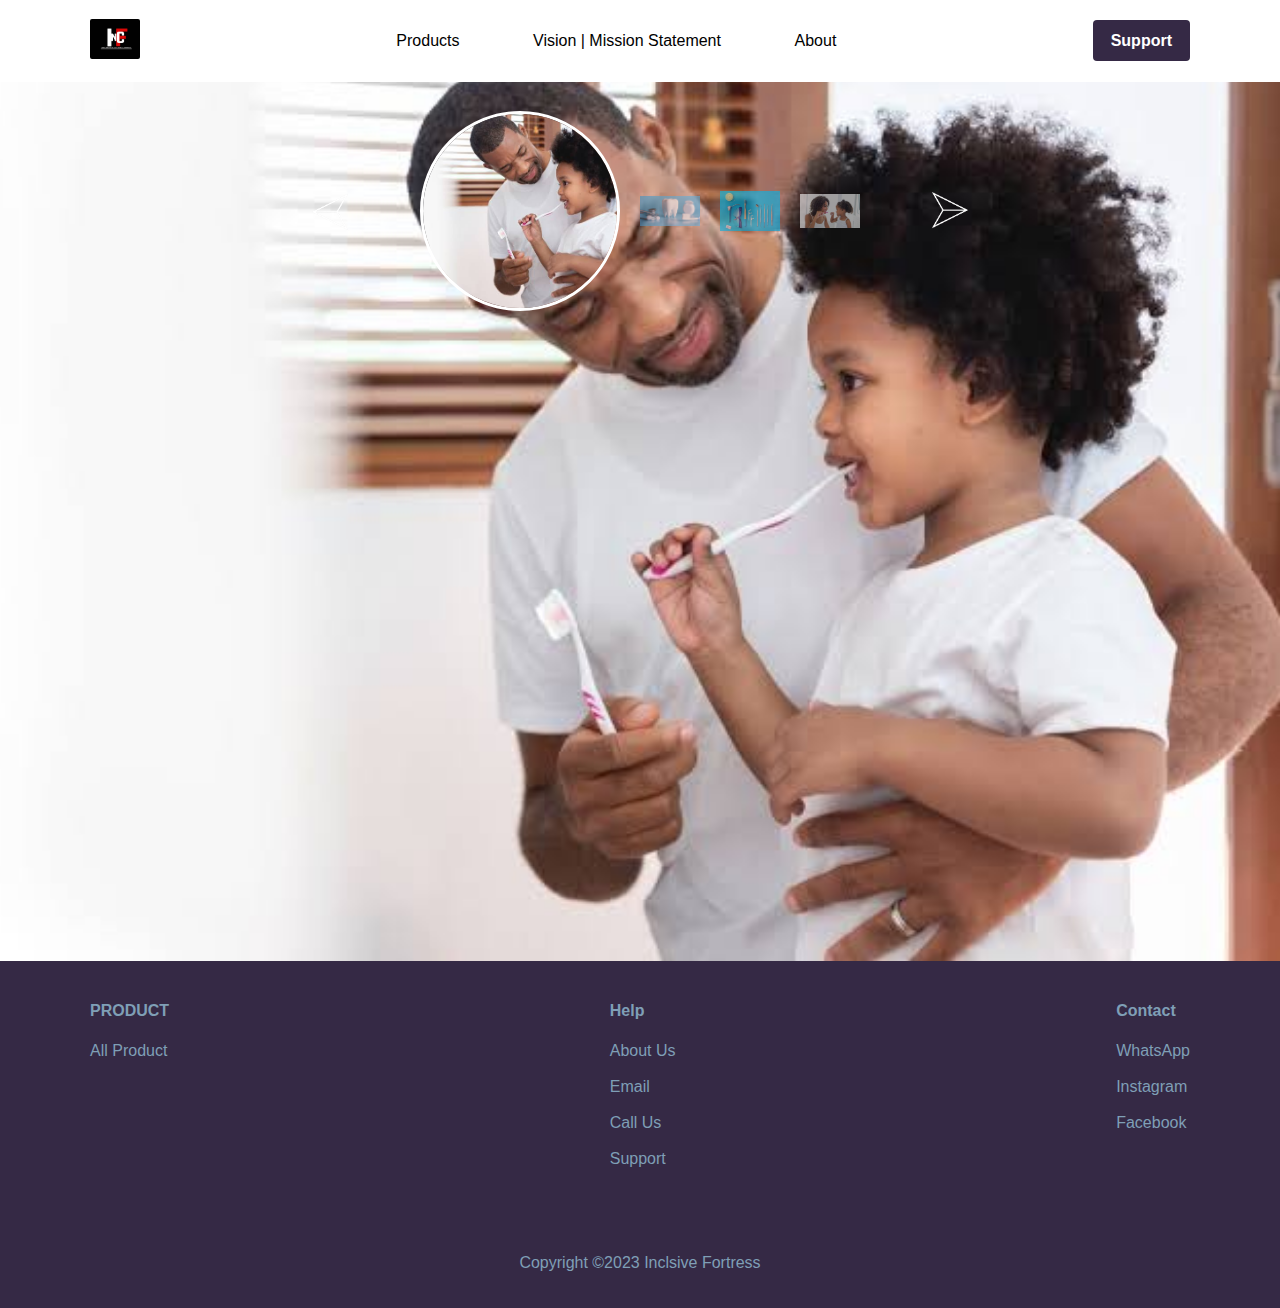
<file: index.html>
<!DOCTYPE html>
<html lang="en">

  <head>
    <meta charset="UTF-8">
    <meta name="viewport" content="width=device-width, initial-scale=1.0">
    <title>Inclusive Fortress</title>
    <link rel="stylesheet" href="./asset/css/style.css">
    <link rel="shortcut icon" href="./asset/image/0.jpeg" type="image/x-icon">
    <link rel="stylesheet" href="./asset/font/fontawesome-free-6.4.2-web/css/all.css">
  </head>

  <body>
    <div class="all-content">
      <!-- Navigation -->
      <nav class="">
        <div class="nav max-width">
          <div>
            <a href="./index.html">
              <img src="./asset/image/inclusive-logo.jpg" alt="Inclusive Fortress">
            </a>
          </div>
          <div class="center-menu">
            <p><a href="./product.html">Products</a></p>
            <p><a href="./vision.html">Vision | Mission Statement</a></p>
            <p><a href="./about.html">About</a></p>
          </div>
          <div>
            <a href="./support.html" class="support">Support</a>
          </div>
        </div>
      </nav>

      <!-- Mobile Navigation -->
      <div class="mobile-header">
        <div>
          <a href="./index.html">
            <img src="./asset/image/inclusive-logo.jpg" alt="Inclusive Fortress">
          </a>
        </div>
        <span class="fa-solid fa-bars bar"></span>
      </div>
      <div class="mobile-nav">
        <div class="nav-home-cancel">
          <div>
            <a href="./index.html">
              <img src="./asset/image/inclusive-logo.jpg" alt="Inclusive Fortress">
            </a>
          </div>
          <span class="fa-solid fa-x cancel"></span>
        </div>
        <div class="mobile-center-nav">
          <p><a href="./product.html">Products</a></p>
          <p><a href="./vision.html">Vision And Mission Statement</a></p>
          <p><a href="./about.html">About</a></p>
        </div>
        <div class="mobile-support-btn">
          <a href="./support.html" class="mobile-support">Support</a>
        </div>
      </div>
    </div>
    <div class="border"></div>

    <!-- Image Slider and Descriptions -->
    <div id="main">
      <div class="slider">
        <img src="./asset/image/prev.png" alt="previous" id="prev">
        <div class="preview">
          <img src="./asset/image/001.jpeg" alt="pic" class="thumbnail active">
          <img src="./asset/image/002.jpeg" alt="pic" class="thumbnail active">
          <img src="./asset/image/teeeeth.jpg" alt="pic" class="thumbnail">
          <img src="./asset/image/004.jpeg" alt="pic" class="thumbnail">
        </div>
        <img src="./asset/image/next.png" alt="next" id="next">
      </div>

      <div id="image-describe">
      <!-- Description will be displayed here -->
      <h4 id="image-description" class="image-description"></h1>
      </div>
    </div>

    <!-- Footer -->
    <footer>
      <div class="footer max-width">
        <div class="footer2">
          <div class="footer-home">
            <h4>PRODUCT</h4>
            <a href="./product.html">All Product</a>
          </div>
          <div class="footer-company">
            <h4>Help</h4>
            <a href="./about.html">About Us</a><br>
            <a href="mailto:inclusivefortress@gmail.com">Email</a><br>
            <a href="tel:+2349031594924">Call Us</a><br>
            <a href="./support.html">Support</a>
          </div>
          <div class="footer-help">
            <h4>Contact</h4>
            <a href="https://wa.me/+2348026897080">WhatsApp</a><br>
            <a href="https://www.instagram.com/inclusivefortresslimited">Instagram</a><br>
            <a href="https://www.facebook.com/profile.php?id=61550619932590&mibextid=ZbWKwL">Facebook</a><br>
          </div>
        </div>
      </div>
      <div class="social-footer">
        <p>Copyright ©2023 Inclsive Fortress </p>
      </div>
    </footer>

    <script>
      const next = document.getElementById( "next" );
      const prev = document.getElementById( "prev" );
      const main = document.getElementById( "main" );
      const thumbnail = document.getElementsByClassName( "thumbnail" );
      const imageDescription = document.getElementById( "image-description" );



      const bgimg = [
        "./asset/image/001.jpeg",
        "./asset/image/002.jpeg",
        "./asset/image/teeeeth.jpg",
        "./asset/image/004.jpeg",
      ];

      let i = 0;

      function changeBackgroundImage()
      {
        main.style.backgroundImage = 'url("' + bgimg[ i ] + '")';
        imageDescription.textContent = thumbnail[ i ].getAttribute( "data-description" );
        for ( let j = 0; j < thumbnail.length; j++ )
        {
          if ( j === i )
          {
            thumbnail[ j ].classList.add( 'active' );
          } else
          {
            thumbnail[ j ].classList.remove( 'active' );
          }
        }
        i = ( i + 1 ) % bgimg.length;
      }

      function nextImage()
      {
        i = ( i + 1 ) % bgimg.length;
        changeBackgroundImage();
      }

      function prevImage()
      {
        i = ( i - 1 + bgimg.length ) % bgimg.length;
        changeBackgroundImage();
      }

      // Set an interval to automatically change the background image every 3 seconds (3000 milliseconds).
      setInterval( changeBackgroundImage, 3000 );

      // Attach the manual navigation click events
      next.onclick = nextImage;
      prev.onclick = prevImage;

      // Initial call to start the automatic image change.
      changeBackgroundImage();
    </script>
    <script src="./asset/js/app.js"></script>
  </body>

</html>
</file>
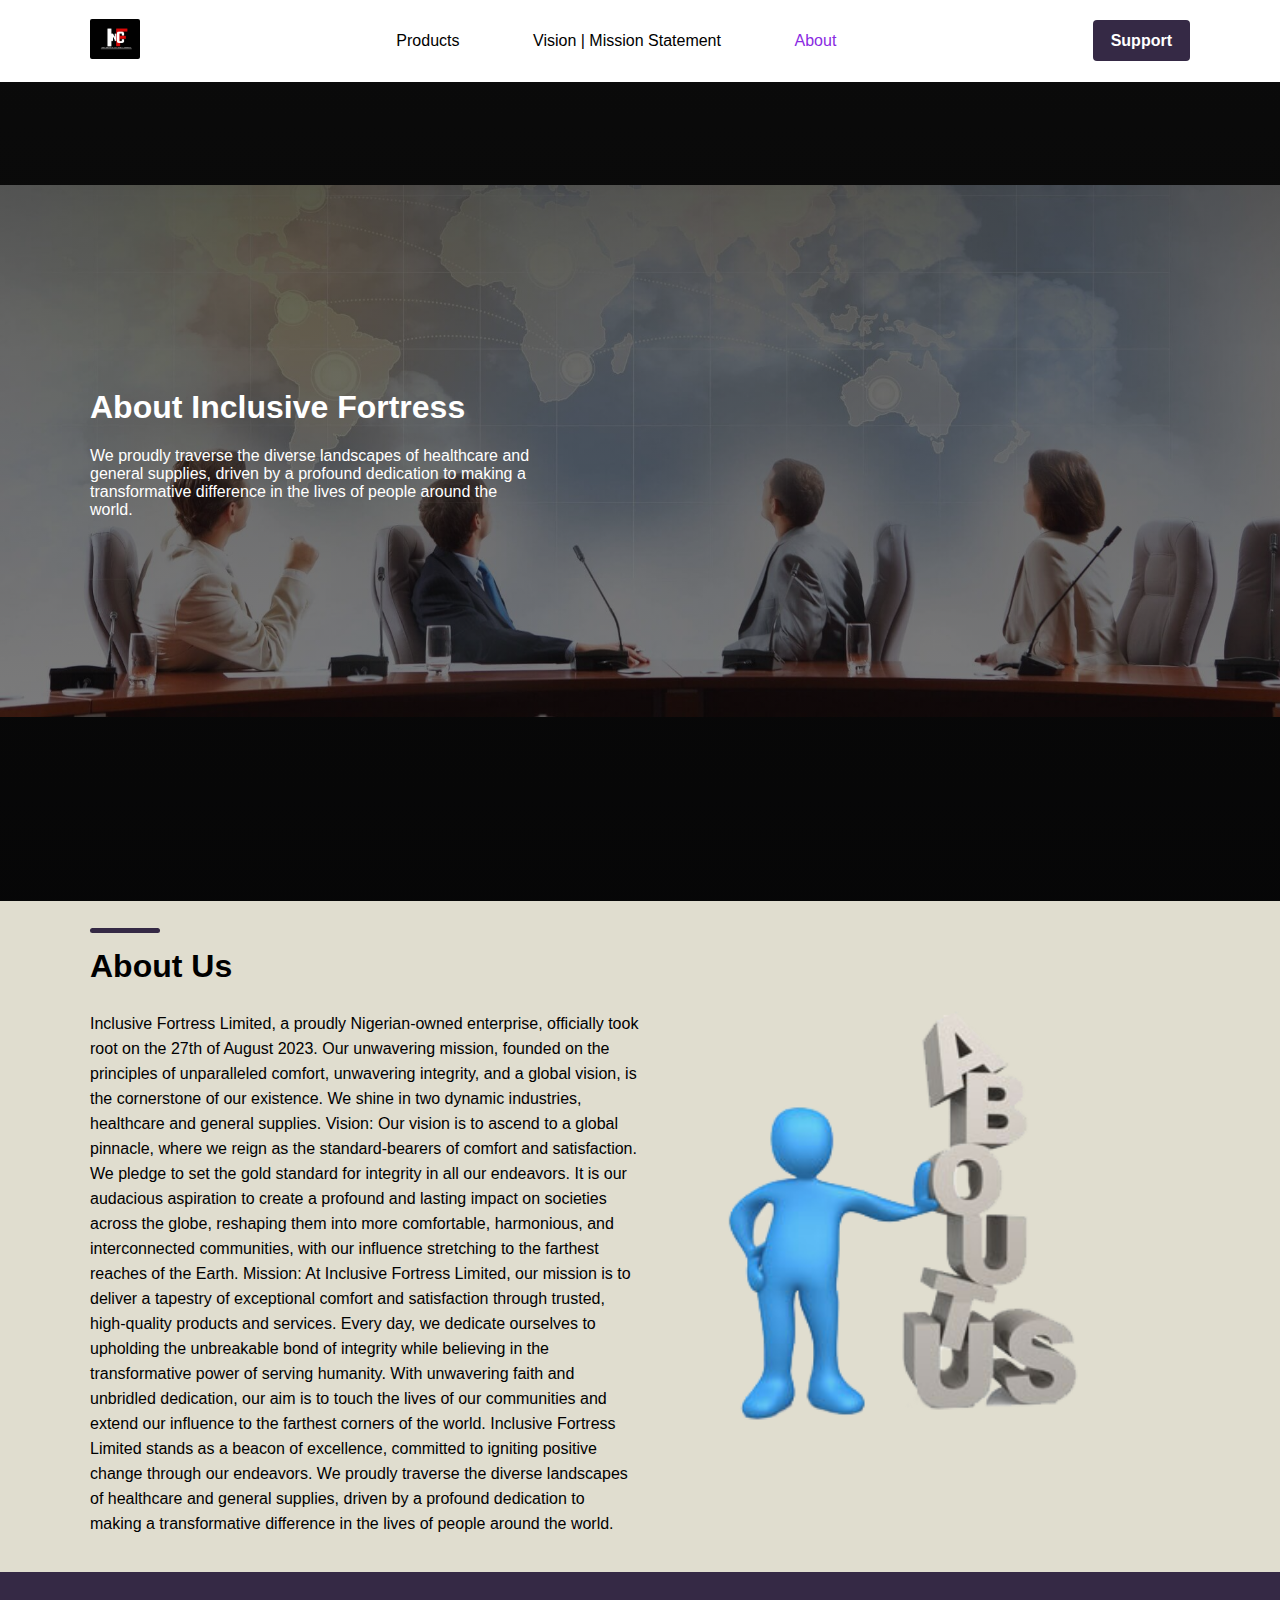
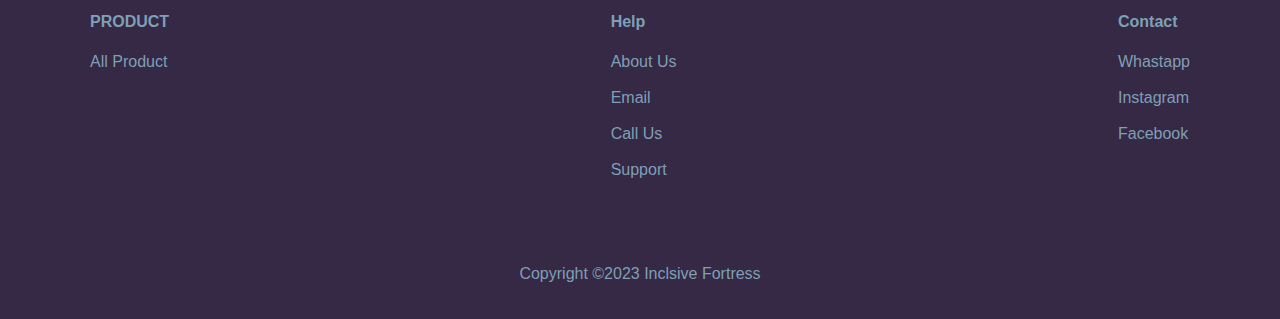
<file: about.html>
<!DOCTYPE html>
<html lang="en">

  <head>
    <meta charset="UTF-8" />
    <meta name="viewport" content="width=device-width, initial-scale=1.0" />
    <title>Inclusive Fortress | About Us</title>
    <link rel="stylesheet" href="./asset/css/style.css" />
    <link rel="stylesheet" href="./asset/css/products.css" />
    <link rel="stylesheet" href="./asset/font/fontawesome-free-6.4.2-web/css/all.css" />
    <link rel="shortcut icon" href="./asset/image/0.jpeg" type="image/x-icon" />
  </head>

  <body>
    <div class="all-content">
      <nav class="">
        <div class="nav max-width">
          <div>
            <a href="./index.html">
              <img src="./asset/image/inclusive-logo.jpg" alt="Inclusive fotress" />
            </a>
          </div>
          <div class="center-menu">
            <p><a href="./product.html">Products</a></p>
            <p><a href="./vision.html">Vision | Mission Statement</a></p>
            <p><a href="./about.html" style="color: blueviolet;">About</a></p>

          </div>
          <div>
            <a href="./support.html" class="support">Support</a>
          </div>
        </div>
      </nav>

      <div class="mobile-header">
        <div>
          <a href="./index.html">
            <img src="./asset/image/inclusive-logo.jpg" alt="Inclusive fotress" />
          </a>
        </div>
        <span class="fa-solid fa-bars bar"></span>
      </div>
      <div class="mobile-nav">
        <div class="nav-home-cancel">
          <div>
            <a href="./index.html">
              <img src="./asset/image/inclusive-logo.jpg" alt="Inclusive fotress" />
            </a>
          </div>
          <span class="fa-solid fa-x cancel"></span>
        </div>
        <div class="mobile-center-nav">
          <p><a href="./product.html">Products</a></p>
          <p><a href="./vision.html">Vision And Mission Statement</a></p>
          <p><a href="./about.html">About</a></p>
        </div>

        <div class="mobile-support-btn">
          <a href="./support.html" class="mobile-support">Support</a>
        </div>
      </div>
    </div>

    <div class="border"></div>
    <header class="header header-about">
      <div class="header-text max-width">
        <div class="text">
          <h1>
            About Inclusive Fortress
          </h1>
          <p>
          We proudly traverse the diverse landscapes of healthcare and general supplies, driven by a profound dedication to making
          a transformative difference in the lives of people around the world.
          </p>

        </div>
      </div>
    </header>

    </div>

    <main class="product-content-wrapper">
      <div class="max-width flex-up">

      

        <section class="product-content-1 change-order">
          <div class="product-descr">
            <div class="product-title-wrapper">
              <h2 class="product-title">About Us</h2>
              <div class="product-div"></div>
            </div>
            <p>Inclusive Fortress Limited, a proudly Nigerian-owned enterprise, officially took root on the 27th of August 2023. Our
            unwavering mission, founded on the principles of unparalleled comfort, unwavering integrity, and a global vision, is the
            cornerstone of our existence. We shine in two dynamic industries, healthcare and general supplies.
            
            Vision:
            Our vision is to ascend to a global pinnacle, where we reign as the standard-bearers of comfort and satisfaction. We
            pledge to set the gold standard for integrity in all our endeavors. It is our audacious aspiration to create a profound
            and lasting impact on societies across the globe, reshaping them into more comfortable, harmonious, and interconnected
            communities, with our influence stretching to the farthest reaches of the Earth.
            
            Mission:
            At Inclusive Fortress Limited, our mission is to deliver a tapestry of exceptional comfort and satisfaction through
            trusted, high-quality products and services. Every day, we dedicate ourselves to upholding the unbreakable bond of
            integrity while believing in the transformative power of serving humanity. With unwavering faith and unbridled
            dedication, our aim is to touch the lives of our communities and extend our influence to the farthest corners of the
            world.
            
            Inclusive Fortress Limited stands as a beacon of excellence, committed to igniting positive change through our
            endeavors. We proudly traverse the diverse landscapes of healthcare and general supplies, driven by a profound
            dedication to making a transformative difference in the lives of people around the world.</p>

          </div>
          <div class="product-image"><img src="./asset/image/about-us-icon-22.png" width="100px" height="100px"></div>
        </section>


      </div>
    </main>
    <!-- footer -->

    <footer>

      <div class="footer max-width">
        

        <div class="footer2">
          <div class="footer-home">
            <h4>PRODUCT</h4>
            <a href="./product.html">All Product</a>

          </div>

          <div class="footer-company">
            <h4>Help</h4>
            <a href="./about.html">About Us</a><br>
            <a href="mailto:inclusivefortress@gmail.com">Email</a>
            <br>
            <a href="tel:+2349031594924">Call Us</a>
            <br>
            <a href="./support.html">Support</a>
          </div>

          <div class="footer-help">
            <h4>Contact</h4>
            <a href="https://wa.me/+2348026897080">Whastapp</a>
            <br>
            <a href="https://www.instagram.com/inclusivefortresslimited">Instagram</a>
            <br>
            <a href="https://www.facebook.com/profile.php?id=61550619932590&mibextid=ZbWKwL">Facebook</a>
            <br>
          </div>
        </div>

      </div>

      <div class="social-footer">
        <p>Copyright ©2023 Inclsive Fortress </p>
      </div>

      </div>
    </footer>
    <script src="./asset/js/app.js"></script>
  </body>


</html>

</html>
</file>
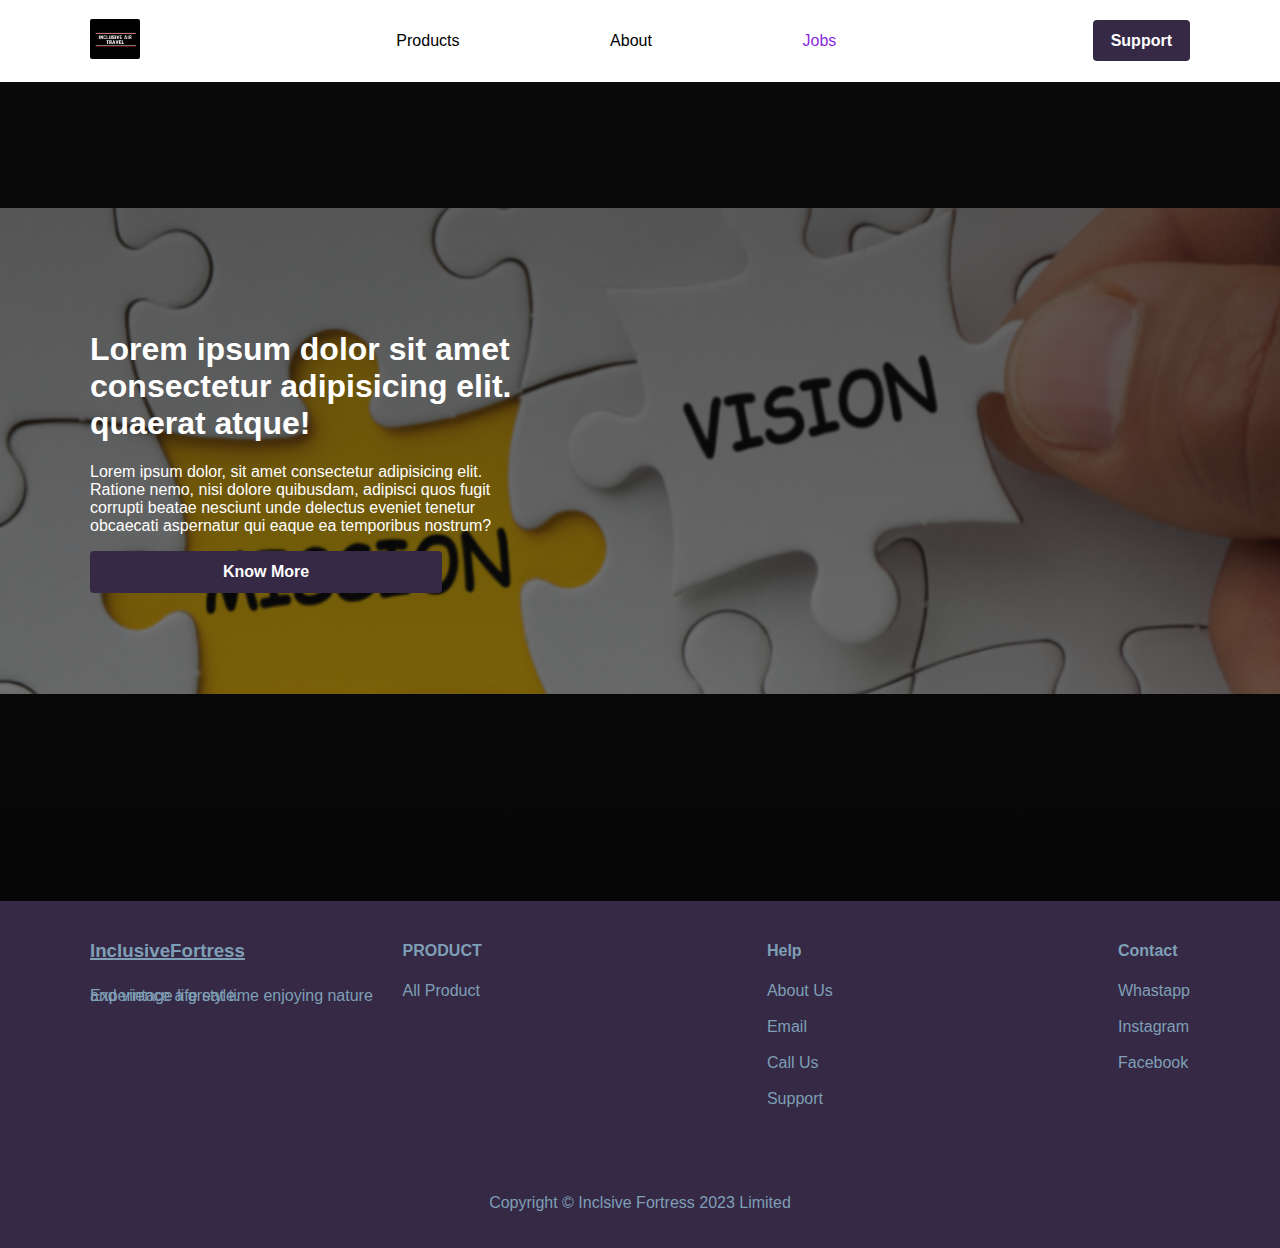
<file: jobs.html>
<!DOCTYPE html>
<html lang="en">
  <head>
    <meta charset="UTF-8" />
    <meta name="viewport" content="width=device-width, initial-scale=1.0" />
    <title>Inclusive Fortress | Jobs</title>
    <link rel="stylesheet" href="./asset/css/style.css" />
    <link
      rel="stylesheet"
      href="./asset/font/fontawesome-free-6.4.2-web/css/all.css"
    />
    <link rel="shortcut icon" href="./asset/image/0.jpeg" type="image/x-icon" />
  </head>
  <body>
    <div class="all-content">
      <nav class="">
        <div class="nav max-width">
         <div >
            <a href="./index.html">
              <img src="./asset/image/0.jpeg" alt="Inclusive fotress" />
            </a>
          </div>
          <div class="center-menu">
            <p><a href="./products.html">Products</a></p>
            <p><a href="./about.html">About</a></p>
            <p><a href="./jobs.html" style="color: blueviolet;">Jobs</a></p>
          </div>
          <div>
            <a href="./support.html" class="support" >Support</a>
          </div>
        </div>
      </nav>

      <div class="mobile-header">
          <div >
            <a href="./index.html">
              <img src="./asset/image/0.jpeg" alt="Inclusive fotress" />
            </a>
          </div>
          <span class="fa-solid fa-bars bar"></span>
      </div>
      <div class="mobile-nav">
         <div class="nav-home-cancel">
          <div >
            <a href="./index.html">
              <img src="./asset/image/0.jpeg" alt="Inclusive fotress" />
            </a>
          </div>
          <span class="fa-solid fa-x cancel"></span>
          </div>
         <div class="mobile-center-nav">
            <p><a href="./products.html">Products</a></p>
            <p><a href="./about.html">About</a></p>
            <p><a href="./jobs.html">Jobs</a></p>
        </div>
        <div class="mobile-support-btn">
           <a href="./support.html" class="mobile-support">Support</a>
        </div>
      </div>
      </div>

      <div class="border"></div>
      <header class="header header-job">
        <div class="header-text max-width">
          <div class="text">
            <h1>
              Lorem ipsum dolor sit amet consectetur adipisicing elit. quaerat
              atque!
            </h1>
            <p>
              Lorem ipsum dolor, sit amet consectetur adipisicing elit. Ratione
              nemo, nisi dolore quibusdam, adipisci quos fugit corrupti beatae
              nesciunt unde delectus eveniet tenetur obcaecati aspernatur qui
              eaque ea temporibus nostrum?
            </p>
            <div class="support-text">
              <a href="./about.html">Know More</a>
            </div>
          </div>
        </div>
      </header>
    </div>

    <!-- this is where you can start working from -->

    <!-- footer -->

    <footer>

                <div class="footer max-width">
                    <div class="footer1">
                        <div class="join">
                            <h3>Inclusive</h3>
                            <h3 class="color">Fortress</h3>
                        </div>
                        <p>Experience a great time enjoying nature and vintage life style.</p>
                    </div>

                    <div class="footer2">
                        <div class="footer-home">
                            <h4>PRODUCT</h4>
                            <a href="./products.html">All Product</a>
                            
                        </div>

                        <div class="footer-company">
                            <h4>Help</h4>
                            <a href="./about.html">About Us</a><br>
                            <a href="mailto:inclusivefortress@gmail.com">Email</a>
                            <br>
                            <a href="tel:+2349031594924">Call Us</a>
                            <br>
                            <a href="./support.html">Support</a>
                        </div>

                        <div class="footer-help">
                          <h4>Contact</h4>
                            <a href="https://wa.me/+2348026897080">Whastapp</a>
                            <br>
                            <a href="https://www.instagram.com/inclusivefortresslimited">Instagram</a>
                            <br>
                            <a href="https://www.facebook.com/profile.php?id=61550619932590&mibextid=ZbWKwL">Facebook</a>
                            <br>
                        </div>
                    </div>

                </div>

                <div class="social-footer">
                    <p>Copyright © Inclsive Fortress 2023 Limited</p>
                </div>

        </div>
    </footer>
    <script src="./asset/js/app.js"></script>
  </body>
</html>
</file>
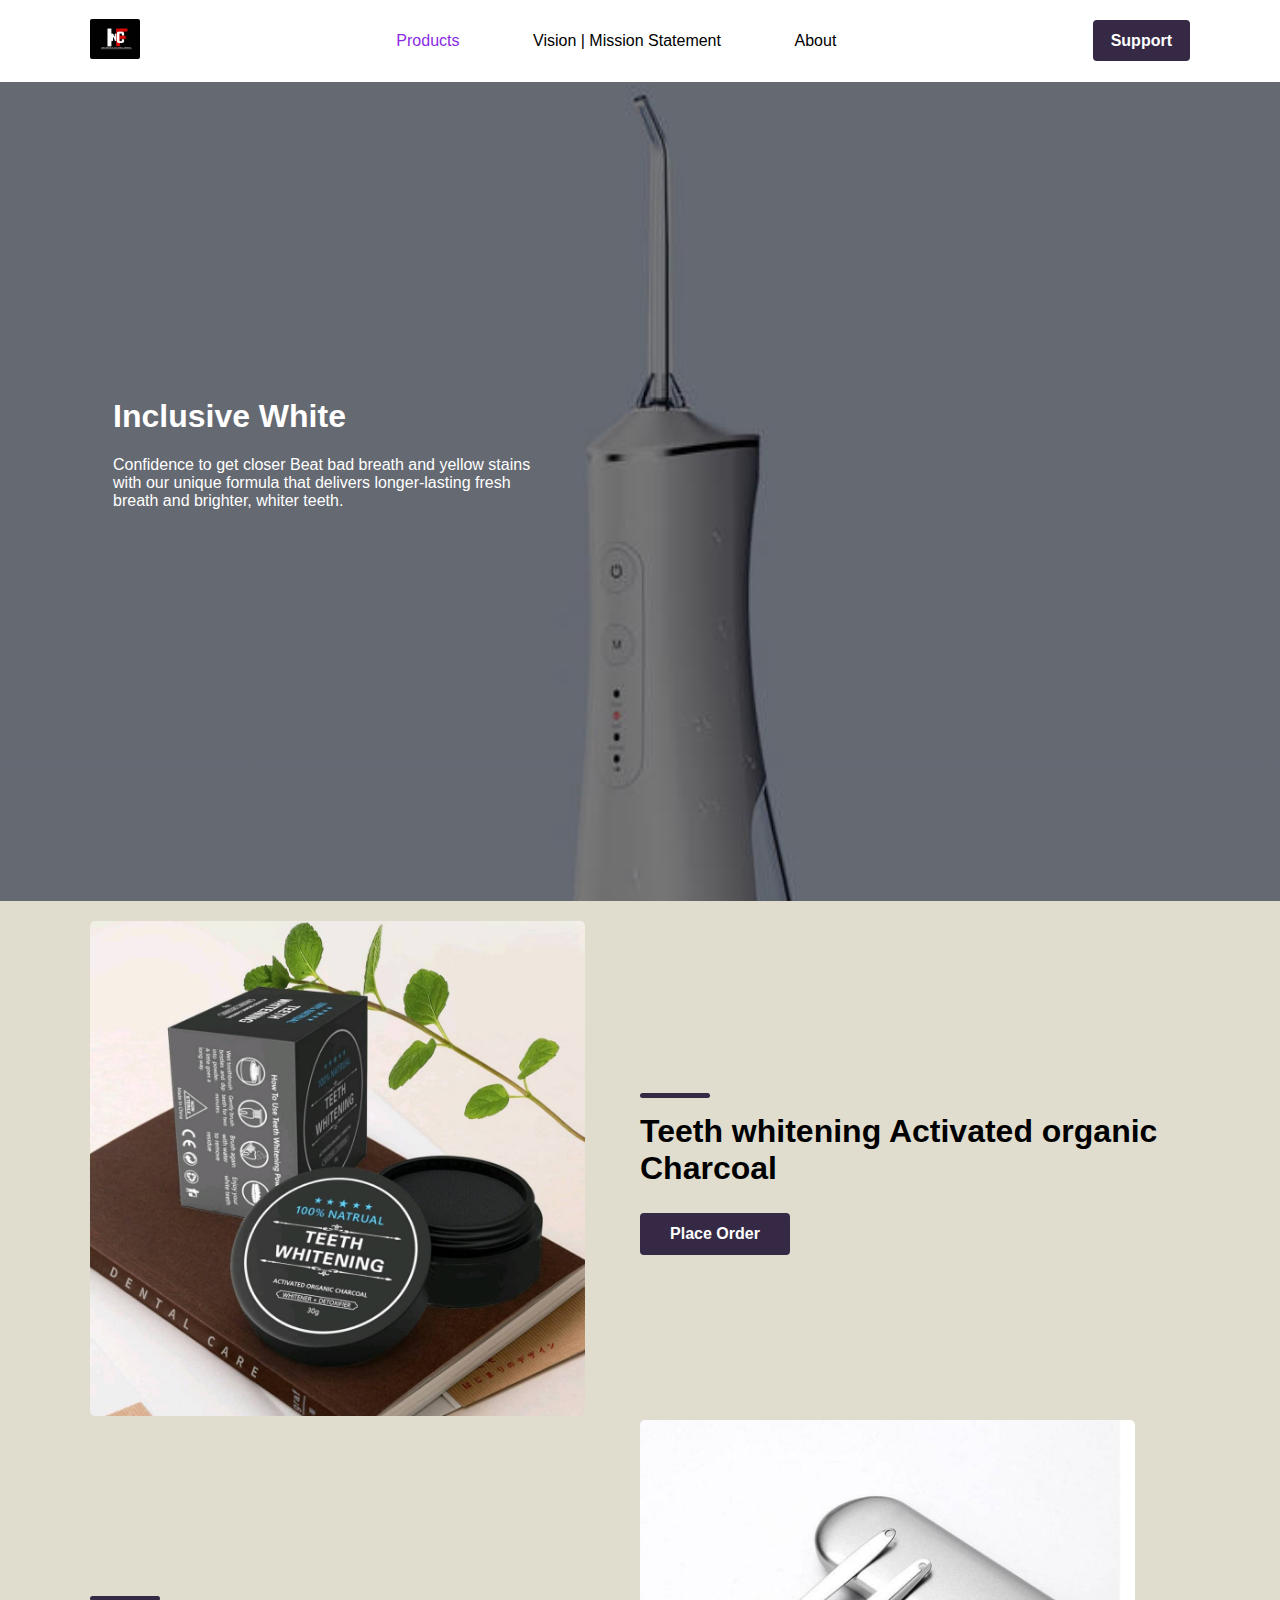
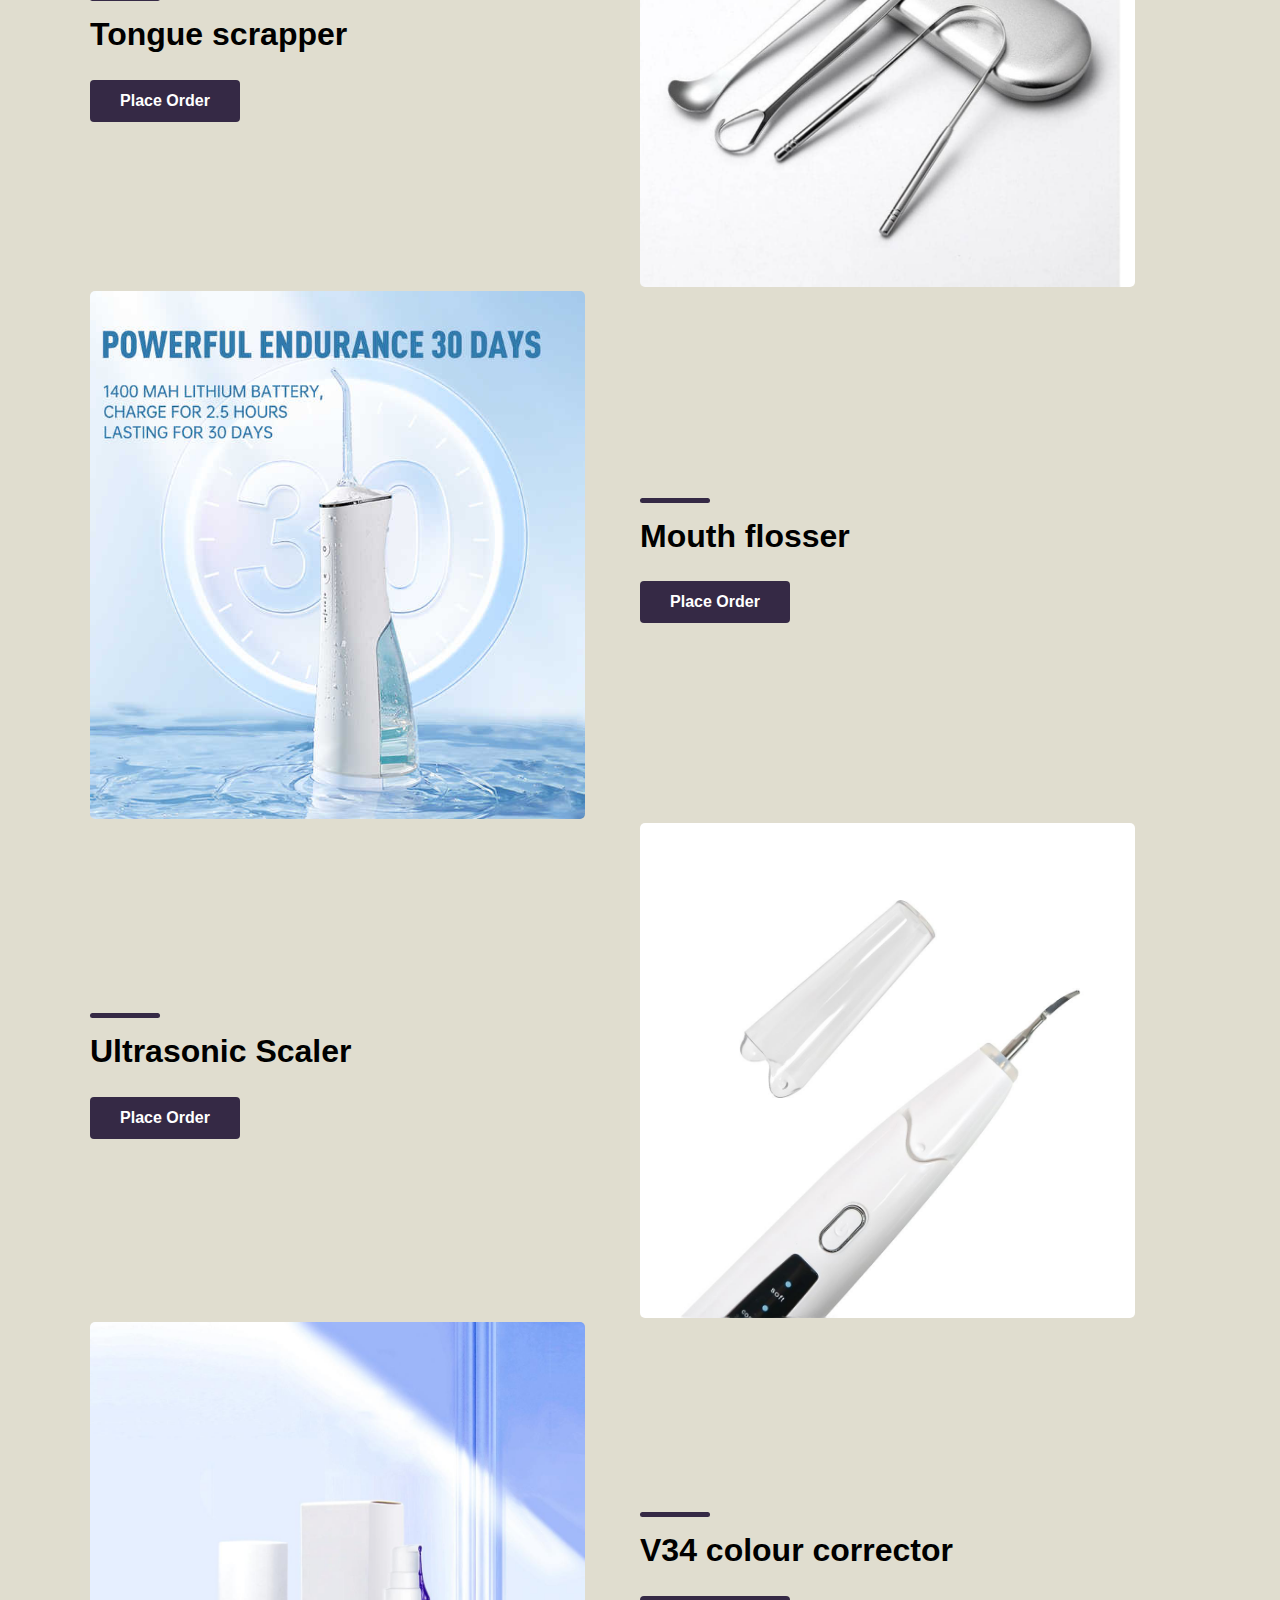
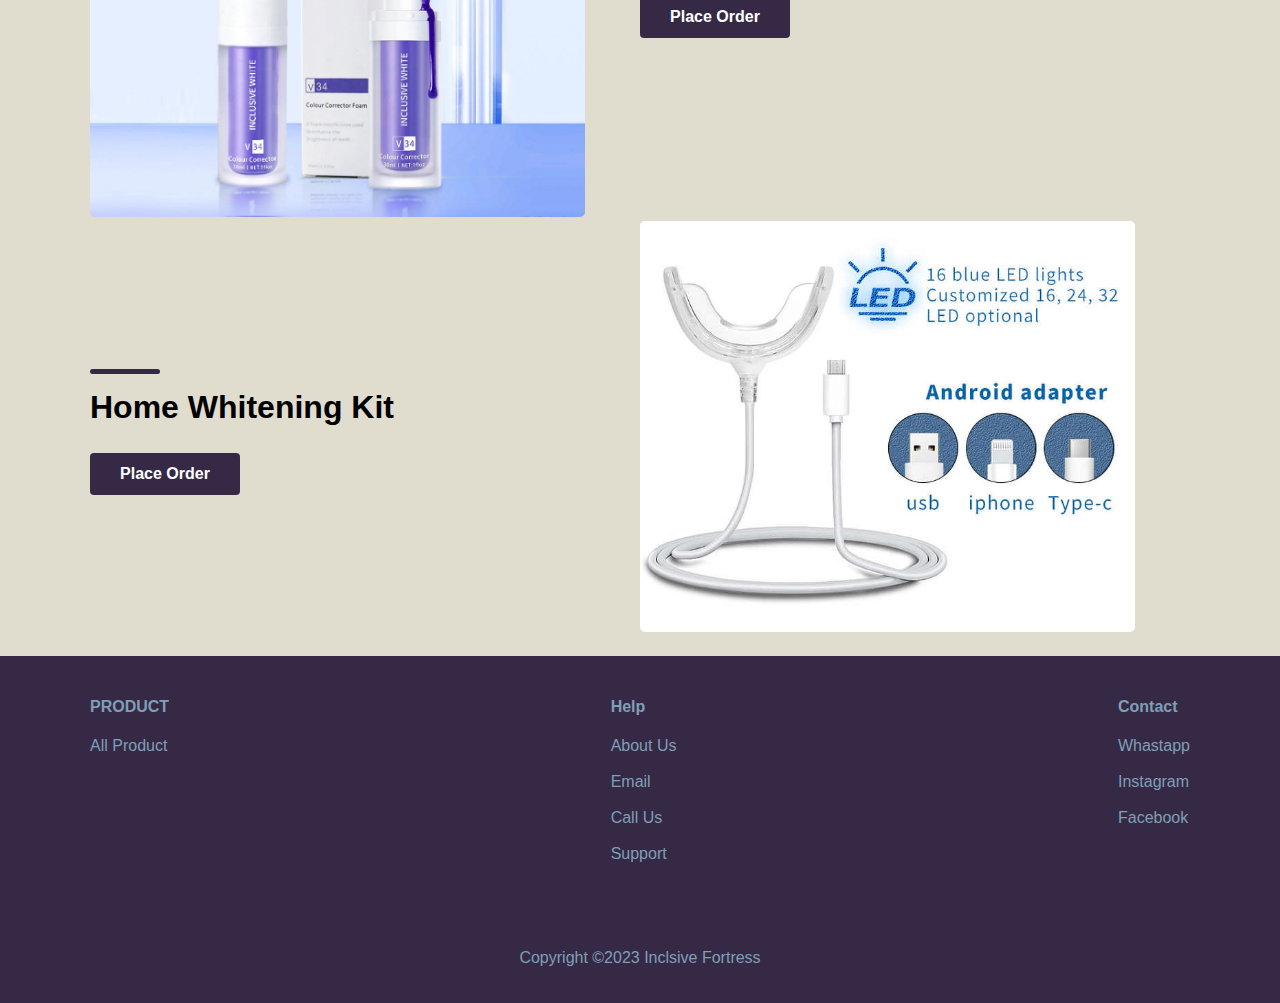
<file: product.html>
<!DOCTYPE html>
<html lang="en">

    <head>
        <meta charset="UTF-8" />
        <meta name="viewport" content="width=device-width, initial-scale=1.0" />
        <title>Inclusive Fortress | Products</title>
        <link rel="stylesheet" href="./asset/css/style.css" />
        <link rel="stylesheet" href="./asset/css/products.css" />
        <link rel="stylesheet" href="./asset/font/fontawesome-free-6.4.2-web/css/all.css" />
        <link rel="shortcut icon" href="./asset/image/0.jpeg" type="image/x-icon" />
    </head>

    <body>
        <div class="all-content">
            <nav class="">
                <div class="nav max-width">
                    <div>
                        <a href="./index.html">
                            <img src="./asset/image/inclusive-logo.jpg" alt="Inclusive fotress" />
                        </a>
                    </div>
                    <div class="center-menu">
                        <p><a href="./product.html" style="color: blueviolet;">Products</a></p>
                        <p><a href="./vision.html">Vision | Mission Statement</a></p>
                        <p><a href="./about.html">About</a></p>

                    </div>
                    <div>
                        <a href="./support.html" class="support">Support</a>
                    </div>
                </div>
            </nav>

            <div class="mobile-header">
                <div>
                    <a href="./index.html">
                        <img src="./asset/image/inclusive-logo.jpg" alt="Inclusive fotress" />
                    </a>
                </div>
                <span class="fa-solid fa-bars bar"></span>
            </div>
            <div class="mobile-nav">
                <div class="nav-home-cancel">
                    <div>
                        <a href="./index.html">
                            <img src="./asset/image/inclusive-logo.jpg" alt="Inclusive fotress" />
                        </a>
                    </div>
                    <span class="fa-solid fa-x cancel"></span>
                </div>
                <div class="mobile-center-nav">
                    <p><a href="./product.html" style="color: blueviolet;">Products</a></p>
                    <p><a href="./vision.html">Vision And Mission Statement</a></p>
                    <p><a href="./about.html">About</a></p>
                </div>

                <div class="mobile-support-btn">
                    <a href="./support.html" class="mobile-support">Support</a>
                </div>
            </div>
        </div>

        <div class="border"></div>
        <header class="header-container">
            <div class="header-img-product">
                <img src="./asset/image/product1.jpeg" alt="" />
                <img src="./asset/image/product2.jpeg" alt="" />
                <img src="./asset/image/product3.jpeg" alt="" />
                <img src="./asset/image/product4.jpeg" alt="" />
            </div>
            <div class="header-text-product ">
                <div class="max-width">
                    <div class="text-product">
                        <h1>
                            Inclusive White
                        </h1>
                        <p>
                            Confidence to get closer

                            Beat bad breath and yellow stains with our unique formula that delivers longer-lasting fresh
                            breath and brighter, whiter
                            teeth.
                        </p>

                    </div>
                </div>
            </div>
        </header>
        </div>
        <main class="product-content-wrapper">
            <div class="max-width flex-up">

                <section class=" product-content-1">
                    <div class="product-image"><img src="./asset/image/Teethwhite.jpeg" width="100px" height="100px">
                    </div>
                    <div class="product-descr">
                        <div class="product-title-wrapper">
                            <h2 class="product-title">Teeth whitening Activated organic Charcoal</h2>
                            <div class="product-div"></div>
                        </div>
                        <div class="support-text place-order">
                            <a href="">Place Order</a>
                        </div>
                    </div>
                </section>

                <section class="product-content-1 change-order">
                    <div class="product-descr">
                        <div class="product-title-wrapper">
                            <h2 class="product-title">Tongue scrapper</h2>
                            <div class="product-div"></div>
                        </div>

                        <div class="support-text place-order">
                            <a href="">Place Order</a>
                        </div>
                    </div>
                    <div class="product-image"><img src="./asset/image/Tongue.jpeg" width="100px" height="100px">
                    </div>
                </section>

                <section class=" product-content-1">
                    <div class="product-image"><img src="./asset/image/Mouth.jpeg" width="100px" height="100px">
                    </div>
                    <div class="product-descr">
                        <div class="product-title-wrapper">
                            <h2 class="product-title">Mouth flosser</h2>
                            <div class="product-div"></div>
                        </div>

                        <div class="support-text place-order">
                            <a href="">Place Order</a>
                        </div>
                    </div>
                </section>

                <section class=" product-content-1 change-order">
                    <div class="product-descr">
                        <div class="product-title-wrapper">
                            <h2 class="product-title">Ultrasonic Scaler</h2>
                            <div class="product-div"></div>
                        </div>

                        <div class="support-text place-order">
                            <a href="">Place Order</a>
                        </div>
                    </div>
                    <div class="product-image"><img src="./asset/image/scaler.jpeg" width="100px" height="100px">
                    </div>
                </section>

                <section class=" product-content-1">
                    <div class="product-image"><img src="./asset/image/v34.jpeg" width="100px" height="100px">
                    </div>
                    <div class="product-descr">
                        <div class="product-title-wrapper">
                            <h2 class="product-title">V34 colour corrector</h2>
                            <div class="product-div"></div>
                        </div>

                        <div class="support-text place-order">
                            <a target="_blank" href="https://www.jumia.com.ng/inc-fortress-limited/">Place Order</a>
                        </div>
                    </div>
                </section>

                <section class=" product-content-1 change-order">
                    <div class="product-descr">
                        <div class="product-title-wrapper">
                            <h2 class="product-title">Home Whitening Kit</h2>
                            <div class="product-div"></div>
                        </div>

                        <div class="support-text place-order">
                            <a href="">Place Order</a>
                        </div>
                    </div>
                    <div class="product-image"><img src="./asset/image/homewhitee.jpeg" width="100px" height="100px">
                    </div>
                </section>



            </div>
        </main>

        <!-- footer -->
        <footer>

            <div class="footer max-width">


                <div class="footer2">
                    <div class="footer-home">
                        <h4>PRODUCT</h4>
                        <a href="./product.html">All Product</a>

                    </div>

                    <div class="footer-company">
                        <h4>Help</h4>
                        <a href="./about.html">About Us</a><br>
                        <a href="mailto:inclusivefortress@gmail.com">Email</a>
                        <br>
                        <a href="tel:+2349031594924">Call Us</a>
                        <br>
                        <a href="./support.html">Support</a>
                    </div>

                    <div class="footer-help">
                        <h4>Contact</h4>
                        <a href="https://wa.me/+2348026897080">Whastapp</a>
                        <br>
                        <a href="https://www.instagram.com/inclusivefortresslimited">Instagram</a>
                        <br>
                        <a href="https://www.facebook.com/profile.php?id=61550619932590&mibextid=ZbWKwL">Facebook</a>
                        <br>
                    </div>
                </div>

            </div>

            <div class="social-footer">
                <p>Copyright ©2023 Inclsive Fortress </p>
            </div>

            </div>
        </footer>
        <script src="./asset/js/app.js"></script>
    </body>

</html>
</file>
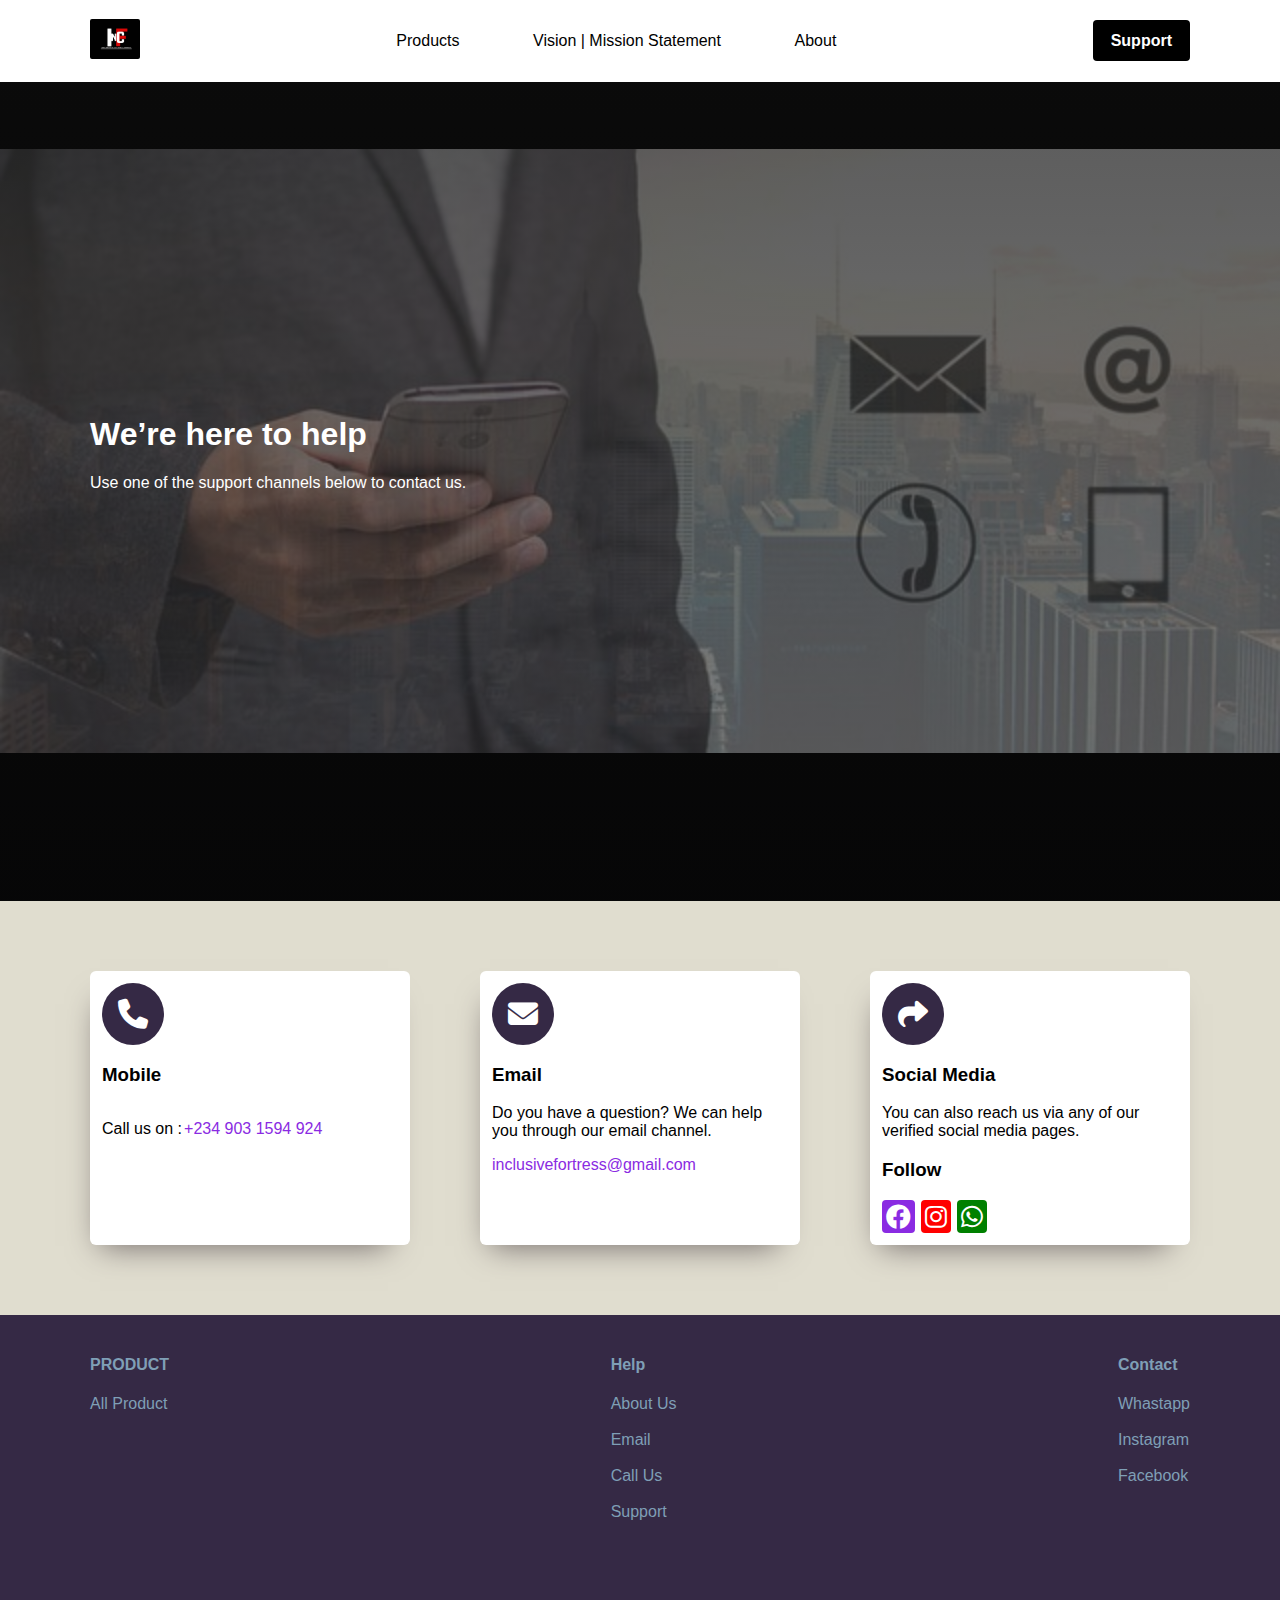
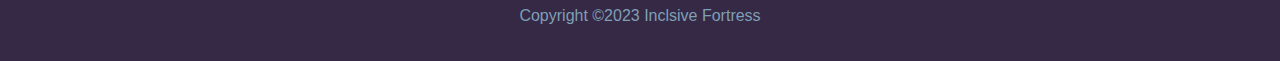
<file: support.html>
<!DOCTYPE html>
<html lang="en">

  <head>
    <meta charset="UTF-8" />
    <meta name="viewport" content="width=device-width, initial-scale=1.0" />
    <title>Inclusive Fortress | Support</title>
    <link rel="stylesheet" href="./asset/css/style.css" />
    <link rel="stylesheet" href="./asset/font/fontawesome-free-6.4.2-web/css/all.css" />
    <link rel="shortcut icon" href="./asset/image/0.jpeg" type="image/x-icon" />
  </head>

  <body>
    <div class="all-content">
      <nav class="">
        <div class="nav max-width">
          <div>
            <a href="./index.html">
              <img src="./asset/image/inclusive-logo.jpg" alt="Inclusive fotress" />
            </a>
          </div>
          <div class="center-menu">
            <p><a href="./product.html">Products</a></p>
      
            <p><a href="./vision.html">Vision | Mission Statement</a></p>
            <p><a href="./about.html">About</a></p>
      
          </div>
          <div>
            <a href="./support.html" class="support" style="background-color: black; color: white;">Support</a>
          </div>
        </div>
      </nav>
      
      <div class="mobile-header">
        <div>
          <a href="./index.html">
            <img src="./asset/image/inclusive-logo.jpg" alt="Inclusive fotress" />
          </a>
        </div>
        <span class="fa-solid fa-bars bar"></span>
      </div>
      <div class="mobile-nav">
        <div class="nav-home-cancel">
          <div>
            <a href="./index.html">
              <img src="./asset/image/inclusive-logo.jpg" alt="Inclusive fotress" />
            </a>
          </div>
          <span class="fa-solid fa-x cancel"></span>
        </div>
        <div class="mobile-center-nav">
          <p><a href="./product.html">Products</a></p>
          <p><a href="./vision.html">Vision And Mission Statement</a></p>
          <p><a href="./about.html">About</a></p>
        </div>
      
        <div class="mobile-support-btn"> 
          <a href="./support.html" class="mobile-support" >Support</a>
        </div>
      </div>
      </div>

    <div class="border"></div>
    <header class="header header-support">
      <div class="header-text max-width">
        <div class="text">
          <h1>
            We’re here to help
          </h1>
          <p>
            Use one of the support channels below to contact us.
          </p>

        </div>
      </div>
    </header>


    <div class="max-width support-contact-side">
      <div class="contact-support">
        <div class="mobile-contact box">
          <div class="phone">
            <i class="fa-solid fa-phone"></i>
          </div>
          <div class="text-contact">
            <h3>Mobile</h3>
            <div class="call">
              <p>Call us on :</p>
              <a href="tel:+2349031594924">+234 903 1594 924</a>
            </div>
          </div>        </div>
        <div class="email-contact box">
          <div class="phone">
            <i class="fa-solid fa-envelope"></i>
          </div>
          <div class="text-contact">
            <h3>Email</h3>
            <div class="email">
              <p>
                Do you have a question? We can help you through our email channel.</p>
              <a href="mailto:inclusivefortress@gmail.com">inclusivefortress@gmail.com</a>
            </div>
          </div>
        </div>

        <div class="social-contact box">
          <div class="phone">
            <i class="fa-solid fa-share"></i>
          </div>
          <div class="text-contact">
            <h3>Social Media
            </h3>
            <div class="email">
              <p>
                You can also reach us via any of our verified social media pages.</p>
              <h3>Follow</h3>
              <div class="social-icon">
                <a href="https://www.facebook.com/profile.php?id=61550619932590&mibextid=ZbWKwL"
                  class="fa-brands fa-facebook"></a>
                <a href="https://www.instagram.com/inclusivefortresslimited" class="fa-brands fa-instagram"></a>
                <a href="https://wa.me/+2348026897080" class="fa-brands fa-whatsapp"></a>
              </div>
            </div>
          </div>
        </div>
      </div>
    </div>
    </div>


    <!-- footer -->

    <footer>

      <div class="footer max-width">
        

        <div class="footer2">
          <div class="footer-home">
            <h4>PRODUCT</h4>
            <a href="./product.html">All Product</a>

          </div>

          <div class="footer-company">
            <h4>Help</h4>
            <a href="./about.html">About Us</a><br>
            <a href="mailto:inclusivefortress@gmail.com">Email</a>
            <br>
            <a href="tel:+2349031594924">Call Us</a>
            <br>
            <a href="./support.html">Support</a>
          </div>

          <div class="footer-help">
            <h4>Contact</h4>
            <a href="https://wa.me/+2348026897080">Whastapp</a>
            <br>
            <a href="https://www.instagram.com/inclusivefortresslimited">Instagram</a>
            <br>
            <a href="https://www.facebook.com/profile.php?id=61550619932590&mibextid=ZbWKwL">Facebook</a>
            <br>
          </div>
        </div>

      </div>

      <div class="social-footer">
        <p>Copyright ©2023 Inclsive Fortress </p>
      </div>

      </div>
    </footer>
    <script src="./asset/js/app.js"></script>
  </body>

</html>
</file>
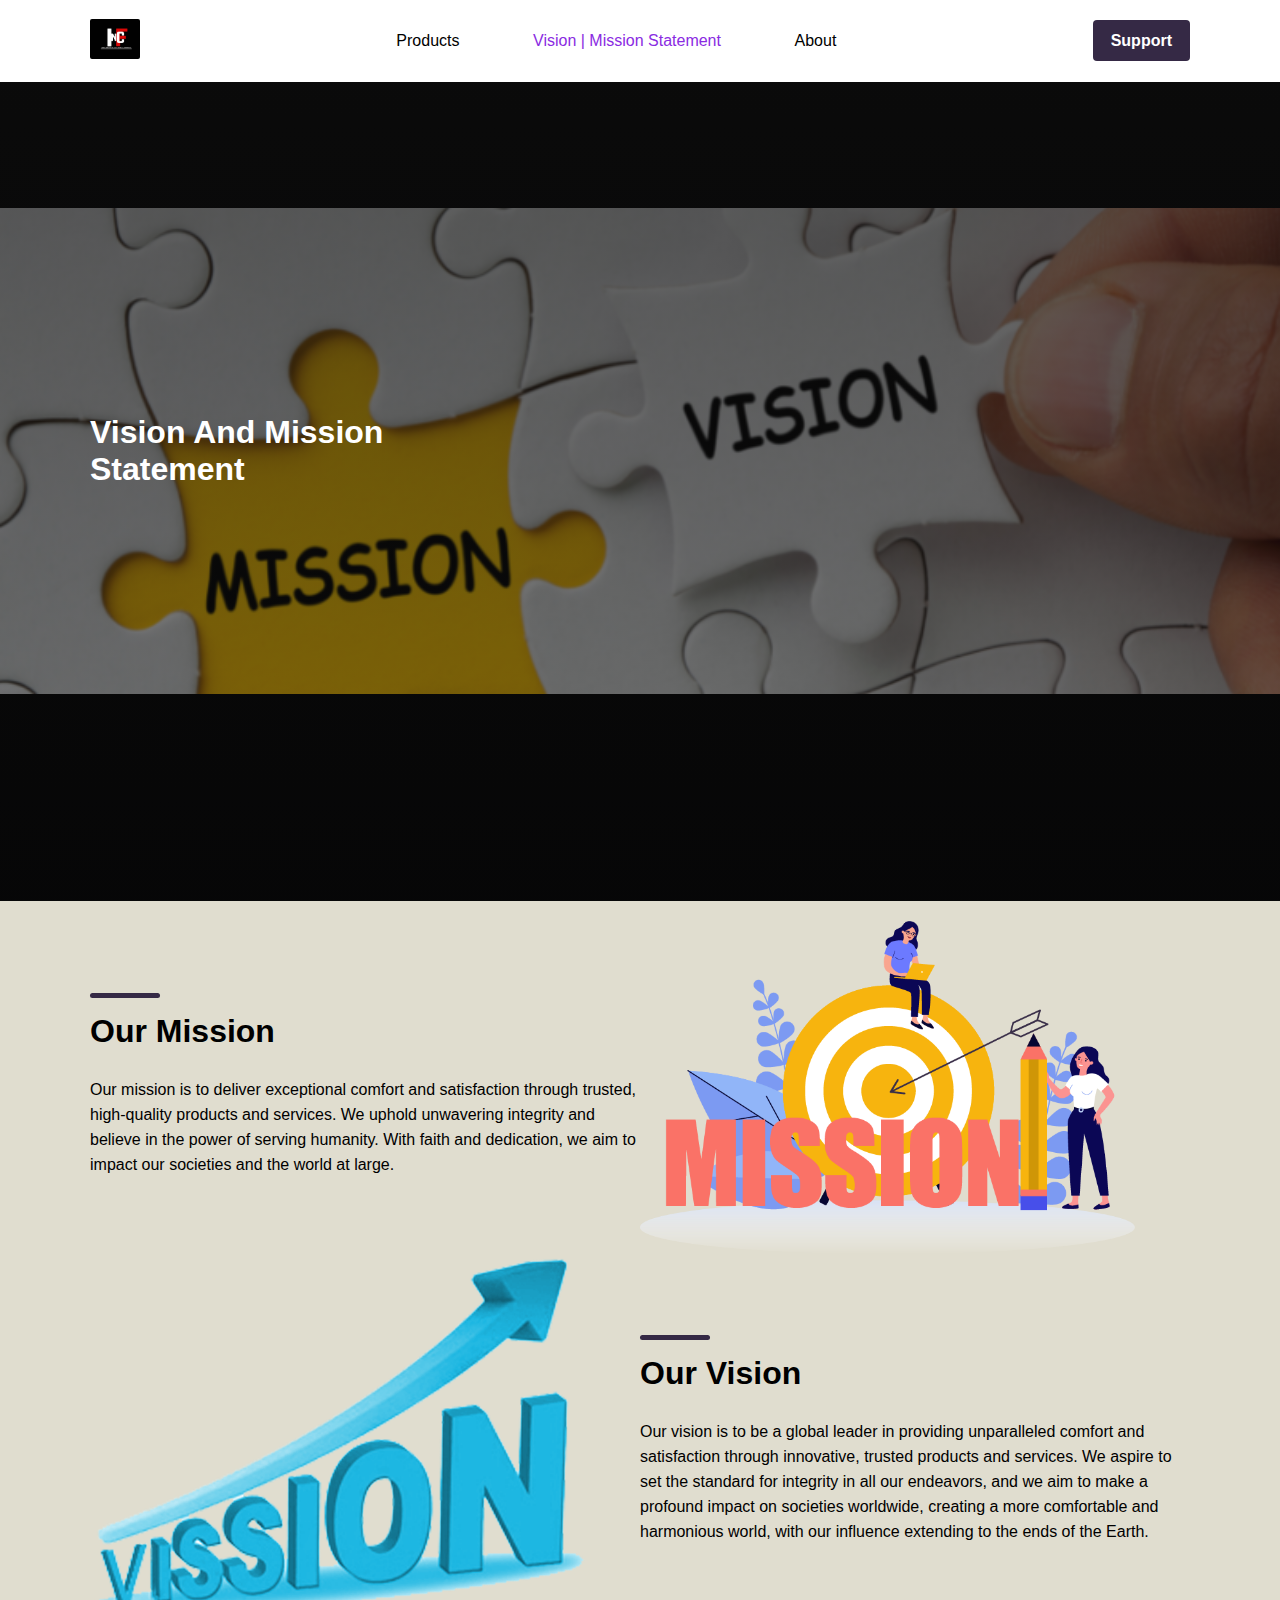
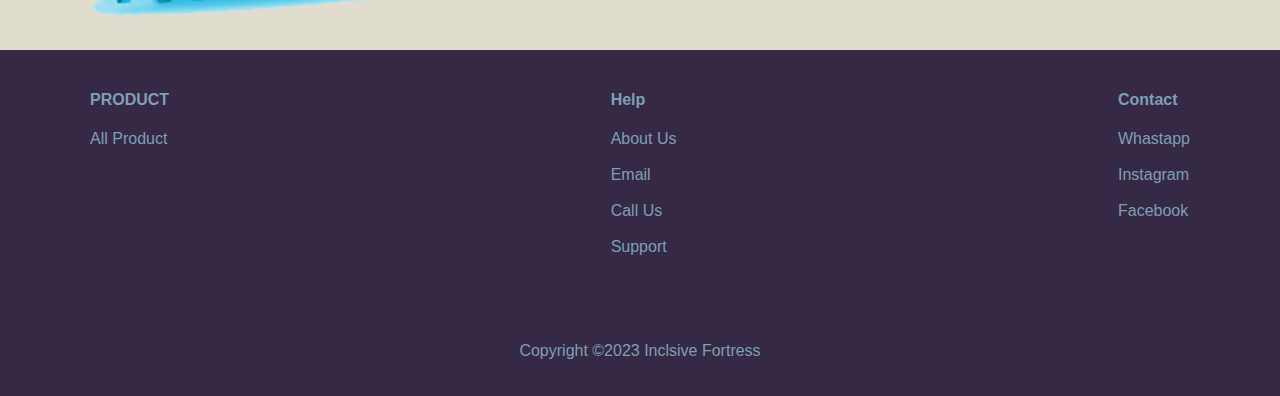
<file: vision.html>
<!DOCTYPE html>
<html lang="en">

  <head>
    <meta charset="UTF-8" />
    <meta name="viewport" content="width=device-width, initial-scale=1.0" />
    <title>Inclusive Fortress | Vision And Mission Statement</title>
    <link rel="stylesheet" href="./asset/css/style.css" />
    <link rel="stylesheet" href="./asset/font/fontawesome-free-6.4.2-web/css/all.css" />
    <link rel="shortcut icon" href="./asset/image/0.jpeg" type="image/x-icon" />
    <link rel="stylesheet" href="./asset/css/products.css">
  </head>

  <body>
    <div class="all-content">
      <nav class="">
        <div class="nav max-width">
          <div>
            <a href="./index.html">
              <img src="./asset/image/inclusive-logo.jpg" alt="Inclusive fotress" />
            </a>
          </div>
          <div class="center-menu">
            <p><a href="./product.html">Products</a></p>
      
            <p><a href="./vision.html" style="color: blueviolet;">Vision | Mission Statement</a></p>
            <p><a href="./about.html">About</a></p>
      
          </div>
          <div>
            <a href="./support.html" class="support">Support</a>
          </div>
        </div>
      </nav>
      
      <div class="mobile-header">
        <div>
          <a href="./index.html">
            <img src="./asset/image/inclusive-logo.jpg" alt="Inclusive fotress" />
          </a>
        </div>
        <span class="fa-solid fa-bars bar"></span>
      </div>
      <div class="mobile-nav">
        <div class="nav-home-cancel">
          <div>
            <a href="./index.html">
              <img src="./asset/image/inclusive-logo.jpg" alt="Inclusive fotress" />
            </a>
          </div>
          <span class="fa-solid fa-x cancel"></span>
        </div>
        <div class="mobile-center-nav">
          <p><a href="./product.html">Products</a></p>
          <p><a href="./vision.html">Vision And Mission Statement</a></p>
          <p><a href="./about.html">About</a></p>
        </div>
      
        <div class="mobile-support-btn">
          <a href="./support.html" class="mobile-support">Support</a>
        </div>
      </div>
      </div>

    <div class="border"></div>
    <header class="header header-job">
      <div class="header-text max-width">
        <div class="text">
          <h1>
            Vision And Mission Statement
          </h1>
          
        </div>
      </div>
    </header>
    </div>
    <main class="product-content-wrapper">
      <div class="max-width flex-up">
    
    
    
        <section class="product-content-1 change-order">
          <div class="product-descr">
            <div class="product-title-wrapper">
              <h2 class="product-title">Our Mission</h2>
              <div class="product-div"></div>
            </div>
            <p>Our mission is to deliver exceptional comfort and satisfaction through trusted, high-quality products and services. We
            uphold unwavering integrity and believe in the power of serving humanity. With faith and dedication, we aim to impact
            our societies and the world at large.
              </p>
    
          </div>
          <div class="product-image"><img src="./asset/image/misson.png" width="100px" height="100px"></div>
        </section>
    
        <section class=" product-content-1">
          <div class="product-image"><img src="./asset/image/vission.png" width="100px" height="100px"></div>
          <div class="product-descr">
            <div class="product-title-wrapper">
              <h2 class="product-title">Our Vision</h2>
              <div class="product-div"></div>
            </div>
            <p>Our vision is to be a global leader in providing unparalleled comfort and satisfaction through innovative, trusted
            products and services. We aspire to set the standard for integrity in all our endeavors, and we aim to make a profound
            impact on societies worldwide, creating a more comfortable and harmonious world, with our influence extending to the
            ends of the Earth.</p>
    
          </div>
        </section>
    
      </div>
    </main>

    

    <!-- footer -->

    <footer>
    
      <div class="footer max-width">
        
    
        <div class="footer2 max-width">
          <div class="footer-home">
            <h4>PRODUCT</h4>
            <a href="./product.html">All Product</a>
    
          </div>
    
          <div class="footer-company">
            <h4>Help</h4>
            <a href="./about.html">About Us</a><br>
            <a href="mailto:inclusivefortress@gmail.com">Email</a>
            <br>
            <a href="tel:+2349031594924">Call Us</a>
            <br>
            <a href="./support.html">Support</a>
          </div>
    
          <div class="footer-help">
            <h4>Contact</h4>
            <a href="https://wa.me/+2348026897080">Whastapp</a>
            <br>
            <a href="https://www.instagram.com/inclusivefortresslimited">Instagram</a>
            <br>
            <a href="https://www.facebook.com/profile.php?id=61550619932590&mibextid=ZbWKwL">Facebook</a>
            <br>
          </div>
        </div>
    
      </div>
    
      <div class="social-footer">
        <p>Copyright ©2023 Inclsive Fortress </p>
      </div>
    
      </div>
    </footer>


    <script src="./asset/js/app.js"></script>
  </body>

</html>
</file>
<file: asset/css/style.css>
* {
  box-sizing: border-box;
}

*::-webkit-scrollbar {
  display: none;
}

/* #A393BF try this on  active links */

body {
  font-family: Arial, Helvetica, sans-serif;
  padding: 0;
  margin: 0;
  font-size: 16px;
  background-color: #e0ddcf;
}

a {
  color: black;
  text-decoration: none;
}

p,
a,
i,
h5 {
  font-size: 16px;
}

.max-width {
  max-width: 1100px;
  margin: auto;
}

nav {
  background-color: white;
  color: black;
  position: fixed;
  width: 100%;
  z-index: 1000;
}

.nav {
  padding: 16px 0px;
  display: flex;
  align-items: center;
  justify-content: space-between;
}

.mobile-header {
  display: flex;
  align-items: center;
  justify-content: space-between;
  padding: 16px;
  display: none;
  background-color: white;
  position: fixed;
  width: 100%;
  z-index: 1000;
}

.mobile-header img {
  width: 40px;
  height: 30px;
}

.mobile-header span {
  font-size: 30px;
  cursor: pointer;
}

.border {
  border-bottom: 1px solid rgb(52, 49, 49);
}

nav img {
  width: 50px;
  height: 40px;
  border-radius: 2px;
}

.nav-home-cancel img {
  width: 40px;
  height: 40px;
}

.cancel {
  cursor: pointer;
  font-size: 30px;
  color: white;
}

.nav-home-cancel {
  display: flex;
  align-items: center;
  justify-content: space-between;
}

.mobile-center-nav {
  text-align: justify;
  line-height: 3;
}
.mobile-center-nav > * {
  border-bottom: 1px solid rgb(125, 120, 120);
}

.mobile-center-nav ul {
  list-style: none;
  padding: 0;
  margin: 0;
}

.mobile-center-nav ul li a {
  color: white;
}

.mobile-dropdown-content {
  display: flex;
  flex-direction: column;
  line-height: 2;
  display: none;
  padding-left: 16px;
  padding-bottom: 6px;
}

.sect {
  display: flex;
  justify-content: space-between;
  align-items: center;
}

.sect i {
  color: white;
}

.mobile-support-btn {
  background-color: white;
  color: black;
  padding: 12px;
  text-align: center;
  font-weight: bold;
}

.center-menu {
  display: flex;
  width: 40%;
  justify-content: space-between;
}

.center-menu a:active {
  color: blueviolet;
}

.support {
  background-color: #352945;
  color: white;
  padding: 12px 18px;
  font-weight: bold;
  border-radius: 4px;
}

.header {
  background-image: linear-gradient(
      rgba(15, 15, 15, 0.7),
      rgba(13, 13, 14, 0.5)
    ),
    url(../image/inclusive-logo.jpg);
  height: 100vh;
  width: 100%;
  background-repeat: no-repeat;
  background-color: black;
  background-size: contain;
  background-position: center;
  display: flex;
  align-items: center;
}

.header-job {
  background-image: linear-gradient(
      rgba(15, 15, 15, 0.7),
      rgba(13, 13, 14, 0.5)
    ),
    url(../image/missonandvsion.png);
}

.header-about {
  background-image: linear-gradient(
      rgba(15, 15, 15, 0.7),
      rgba(13, 13, 14, 0.5)
    ),
    url(../image/about-us-background.jpg);
}

/*  */
.header-container {
  position: relative;
  overflow: hidden;
  height: 100vh;
}

.header-support {
  background-image: linear-gradient(
      rgba(15, 15, 15, 0.7),
      rgba(13, 13, 14, 0.5)
    ),
    url(../image/contact.jpg);
}

.header-img-product {
  width: 400%;
  display: flex;
  overflow: hidden;
  animation: slide 40s linear infinite;
  /* Adjust the duration as needed */
}

.header-img-product img {
  flex: 1;
  width: 100%;
}

.nav ul {
  list-style: none;
  padding: 0;
  margin: 0;
}

.nav .dropdown {
  position: relative;
  display: inline-block;
  top: 15px;
}

.nav .dropdown .dropdown-toggle {
  text-decoration: none;
  color: #333;
  padding: 10px;
  border-radius: 5px;
}

.nav .dropdown .dropdown-toggle i {
  margin-left: 5px;
}

.nav .dropdown .dropdown-content {
  display: none;
  position: absolute;
  top: 100%;
  left: 0;
  background-color: #fff;
  min-width: 200px;
  box-shadow: 0px 8px 16px 0px rgba(0, 0, 0, 0.2);
}

.nav .dropdown .dropdown-content a {
  display: block;
  padding: 10px;
  text-decoration: none;
  color: #333;
}

.nav .dropdown:hover .dropdown-content {
  display: block;
}

.nav .dropdown.active .dropdown-content {
  display: block;
}

@keyframes slide {
  0% {
    transform: translateX(0);
  }

  100% {
    transform: translateX(-100%);
    /* Slide the width of all images */
  }
}

.why-inclusive {
  padding: 20px;
}

.header-text-product {
  position: absolute;
  top: 0;
  width: 100%;
  background: linear-gradient(rgba(0, 0, 0, 0.5), rgba(0, 0, 0, 0.5));
  padding: 20px;
  height: 100vh;
  display: flex;
  align-items: center;
}

.text-product {
  width: 40%;
  color: white;
}

.welcome {
  position: absolute;
}

/*  */

#main {
  width: 100%;
  height: 100vh;
  background-size: cover;
  background-position: center;
  background-repeat: no-repeat;
  position: relative;
  margin-top: 60px;
}

#main .slider {
  display: flex;
  align-items: center;
  position: absolute;
  left: 50%;
  transform: translateX(-50%);
  top: 50px;
}

#main .slider #next,
#main .slider #prev {
  width: 40px;
  cursor: pointer;
}


#main .slider .preview {
  display: flex;
  align-items: center;
  justify-content: center;
  margin: 0 60px;
}

#main .slider .preview img {
  width: 60px;
  margin: 0 10px;
  opacity: 0.6;
  object-fit: cover;
}

#main .slider .preview .active {
  display: block;
  border: 3px solid #fff;
  width: 200px;
  height: 200px;
  border-radius: 50%;
  opacity: 1;
}

@media (max-width: 991px) {
  #main .slider {
    display: none;
  }

  
}

/*  */

.container-sec {
  position: relative;
  background: #aad5f6;
}
.slide-1-sec {
  background: url("../image/003.jpeg");
}
.slide-2-sec {
  background: url("../image/004.jpeg");
}
.slide-3-sec {
  background: url("../image/001.jpeg");
}

.slide-sec {
  width: 100%;
  height: 100vh;
  background-size: cover;
  background-position: center;
  position: relative;
  overflow-x: hidden;
}
.caption-sec {
  background: rgba(0, 0, 0, 0.03);
  width: 100%;
  position: absolute;
  top: 50%;
  transform: translateY(-50%);
  padding: 40px 0px;
}
.caption-sec h3 {
  color: #fff;
  text-align: center;
  font-size: 50px;
  padding: 18px;
}
.caption-sec p {
  max-width: 600px;
  width: 90%;
  margin: 0px auto;
  color: #ccc;
  text-align: center;
  font-size: 18px;
  line-height: 1.5em;
}
.arrow-sec {
  position: absolute;
  top: 50%;
  transform: translateY(-50%);
  cursor: pointer;
  z-index: 100;
  background: rgba(0, 0, 0, 0.1);
  border-radius: 50%;
  transform: background 500ms;
}
.arrow-sec img {
  width: 50px;
}
.arrow-sec:hover {
  background: rgba(0, 0, 0, 0.4);
}
.l-sec {
  left: 0;
}
.r-sec {
  right: 0;
}
/*  */

.header-text {
  color: white;
  width: 100%;
}

.text {
  width: 40%;
}

.mobile-nav {
  display: none;
}

.support-text {
  background-color: #352945;
  padding: 12px;
  width: 80%;
  font-weight: bold;
  border-radius: 4px;
  text-align: center;
}

.support-text a {
  color: white;
}

.our-product {
  text-align: center;
}

.image-describe-why {
  width: 100%;
  display: flex;
  justify-content: space-around;
}

.image-describe-why img {
  object-fit: contain;
  width: 300px;
  border-radius: 4px;
}

.see-more a {
  border-bottom: 1px solid #352945;
}

.see-more {
  text-align: center;
}

.globe {
  display: flex;
  align-items: center;
}

.deliver-accross-globe {
  /* background-color: #f5ecfd; */
  background-image: linear-gradient(
      rgba(15, 15, 15, 0.7),
      rgba(13, 13, 14, 0.5)
    ),
    url(../image/GLOBE.jpg);
  background-position: center;
  background-repeat: no-repeat;
  height: 70vh;
  background-size: contain;
  display: flex;
}

.country {
  display: flex;
  justify-content: end;
  padding: 20px;
  width: auto;
}

.text-home {
  margin: auto;
  background: linear-gradient(
    rgba(235, 243, 251, 0.3),
    rgb(235, 243, 251, 0.5)
  );
  padding: 13px;
}

/* footer */
footer {
  padding: 20px;
  padding: 20px;
  background-color: #352945;
  color: #7f9fb6;
}

footer a {
  color: #7f9fb6;
}

.join {
  display: flex;
}

.join h3 {
  text-decoration: underline 2px;
}

.footer1 p {
  line-height: 0px;
}

.footer-home {
  display: flex;
  flex-direction: column;
}

.footer-company {
  display: flex;
  flex-direction: column;
}

.footer-help {
  display: flex;
  flex-direction: column;
}

.footer2 {
  display: flex;
  width: 100%;
  justify-content: space-between;
}

.footer {
  display: flex;
  justify-content: space-evenly;
}

.socio-footer {
  width: 15%;
  display: flex;
  justify-content: space-between;
}

.social-footer {
  display: flex;
  justify-content: center;
  margin-top: 70px;
  align-items: center;
  flex-direction: column;
}

.social-footer a span {
  color: #ebb583;
}
.job {
  display: flex;
  flex-direction: column;
  justify-content: center;
  padding: 40px;
}

.no-job {
  display: flex;
  align-items: center;
  justify-content: center;
  flex-direction: column;
  margin-top: 50px;
  color: #352945;
}

.no-job i {
  font-size: 30px;
  color: #352945;
}

.contact-support {
  display: flex;
  flex-direction: row;
  justify-content: space-between;
  margin-top: 50px;
  margin-bottom: 50px;
}

.box {
  background-color: white;
  text-align: black;
  box-shadow: -6px 17px 30px -16px rgba(112, 104, 104, 1);
  -webkit-box-shadow: -6px 17px 30px -16px rgba(112, 104, 104, 1);
  -moz-box-shadow: -6px 17px 30px -16px rgba(112, 104, 104, 1);
  height: auto;
  width: 320px;
  /* line-height: 0; */
  padding: 12px;
  border-radius: 6px;
}

.box i {
  background-color: #352945;
  color: white;
  padding: 16px;
  border-radius: 50%;
  font-size: 30px;
}

.call {
  display: flex;
  align-items: center;
  gap: 2px;
}

.call a {
  color: blueviolet;
}

.email a {
  color: blueviolet;
}

.social-icon {
  display: flex;
  gap: 6px;
}
.social-icon .fa-facebook {
  background-color: blueviolet;
  color: white;
  padding: 4px;
  font-size: 25px;
  border-radius: 4px;
}

.social-icon .fa-instagram {
  background-color: red;
  color: white;
  padding: 4px;
  font-size: 25px;
  border-radius: 4px;
}

.social-icon .fa-whatsapp {
  background-color: green;
  color: white;
  padding: 4px;
  font-size: 25px;
  border-radius: 4px;
}

.support-contact-side {
  padding-bottom: 20px;
  padding-top: 20px;
}

/*  */
.robin {
  margin-top: 60px;
  text-align: center;
}

.happy-clients {
  text-align: center;
  line-height: 0.5;
  margin-top: 90px;
}

.robin-face img {
  border-radius: 100%;
  object-fit: cover;
}

.robin-stars {
  color: rgb(232, 160, 26);
  margin-top: 10px;
}

.robin-feed {
  line-height: 0.5;
}

.john {
  margin-top: 60px;
  text-align: center;
}

.cleint-h1 {
  text-align: center;
  margin-top: 30px;
}

.john-face img {
  border-radius: 100%;
  object-fit: cover;
}

.john-stars {
  color: rgb(232, 160, 26);
  margin-top: 10px;
}

.john-feed {
  line-height: 0.5;
}

.smith {
  margin-top: 60px;
  text-align: center;
}

.smith-face img {
  border-radius: 100%;
  object-fit: cover;
}

.smith-stars {
  color: rgb(232, 160, 26);
  margin-top: 10px;
}

.smith-feed {
  line-height: 0.5;
}

.customers-star {
  display: flex;
  justify-content: center;
  gap: 40px;
}

/*  */

/*  */

.about-row {
  margin-top: 5%;
  display: flex;
  justify-content: space-evenly;
  flex-wrap: wrap;
  width: 100%;
}

.about-school-col {
  flex-basis: 31%;
  box-shadow: 0 1px 3px rgba(0, 0, 0, 0.12), 0 1px 2px rgba(0, 0, 0, 0.24);
  border-radius: 10px;
  margin-bottom: 5%;
  padding: 20px 12px;
  box-sizing: border-box;
  transition: 0.5s;
  height: auto;
}

.about-school-col:hover {
  box-shadow: 0 14px 28px rgba(0, 0, 0, 0.25), 0 10px 10px rgba(0, 0, 0, 0.22);
  background: rgba(135, 116, 235, 0.5);
  color: white;
}

.about-school .about-school-col:hover {
  box-shadow: 0 14px 28px rgba(0, 0, 0, 0.25), 0 10px 10px rgba(0, 0, 0, 0.22);
  background: #8774eb;
  color: white;
}

.about-school .about-school-col:hover p {
  color: white;
}

.about-social {
  width: 100%;
  margin: auto;
  text-align: center;
  padding-top: 50px;
}

.about-social-col {
  flex-basis: 32%;
  border-radius: 10px;
  margin-bottom: 30px;
  position: relative;
  overflow: hidden;
}

.about-social-col img {
  width: 100%;
  height: 70vh;
  object-fit: cover;
  display: block;
}

.about-layer {
  background: transparent;
  height: 100%;
  width: 100%;
  position: absolute;
  top: 0;
  left: 0;
  transition: 0.5s;
}

.about-layer:hover {
  background: rgba(135, 116, 235, 0.5);
}

.click-show {
  background-color: rgba(53, 41, 69, 0.5);
  padding: 12px;
  color: white;
}

.about-layer h3 {
  width: 100%;
  font-weight: 500;
  color: #fff;
  bottom: 0;
  left: 50%;
  transform: translateX(-50%);
  position: absolute;
  opacity: 0;
  transition: 0.5s;
}

.about-layer:hover h3 {
  bottom: 49%;
  opacity: 1;
}

/*  */
@media (max-width: 991px) {
  .footer1 p {
    text-align: center;
  }

  .footer {
    flex-direction: column;
    align-items: center;
    justify-content: space-between;
  }

  .footer2 {
    width: 100%;
    justify-content: space-evenly;
  }

  .footer1 {
    width: 100%;
    align-items: center;
    display: flex;
    flex-direction: column;
  }

  .socio-footer {
    width: 20%;
  }

  .mobile-nav {
    background-color: #352945;
    padding: 16px;
    height: 100vh;
    position: fixed;
    width: 100%;
    z-index: 1000;
    top: 0;
    display: none;
  }

  .mobile-center-nav p a {
    color: white;
  }

  nav {
    display: none;
  }

  .mobile-header {
    display: flex;
  }

  .text,
  .text-home,
  .text-product {
    width: 100%;
    padding: 6px;
  }

  .image-describe-why img {
    width: 100%;
  }

  .image-describe-why {
    display: flex;
    justify-content: center;
    flex-direction: column;
    gap: 16px;
  }

  header {
    margin-top: 50px;
  }

  .header {
    padding: 6px;
    background-size: cover;
    height: 70vh;
  }

  .header-img-product {
    animation: slide 10s linear infinite;
  }

  .contact-support {
    flex-direction: column;
    margin: auto;
    gap: 30px;
  }

  .box {
    width: 80%;
    margin: auto;
  }

  .header-img-product {
    height: 50vh;
  }

  .header-text-product {
    height: 50vh;
  }

  .header-container {
    height: auto;
  }

  .customers-star {
    display: flex;
    flex-direction: column;
  }

  .about-row {
    flex-direction: column;
  }
}

@media (max-width: 1200px) {
  nav {
    padding: 16px;
  }
}
</file>
<file: asset/css/products.css>
.product-content-wrapper {
  background: #E0DDCF;
  height: 100%;
  padding: 40px 0px;
  width: 100%;
  padding: 20px;
}

.product-content-1 {
  display: flex;
  flex-flow: column;
  flex-wrap: wrap;
  justify-content: space-between;
}

.product-image {
  width: 100%;
}

.product-image > img {
  width: 100%;
  height: 100%;
  border-radius: 5px;
  transition: all;
  animation: scaleAnimation 2s ease-in-out;
}


@keyframes scaleAnimation {
  0% {
    transform: scale(1);
  }

  50% {
    transform: scale(1.1);
  }

  100% {
    transform: scale(1);
  }
}

.product-descr {
  width: 100%;
}

.product-descr p {
  line-height: 25px;
}

.product-title-wrapper {
  position: relative;
}

.product-div {
  position: absolute;
  top: -20px;
  background: #352945;
  border-radius: 5px;
  height: 5px;
  width: 70px;
}

.product-title {
  font-size: xx-large;
  font-weight: bold;
}

.place-order {
  width: 100%;
}

.product-content-1:nth-child(even) {
  flex-flow: column-reverse;
}

.flex-up {
  display: flex;
  flex-direction: column;
  gap: 40px;
}

@media (min-width: 900px) {
  .product-content-1 {
    align-items: center;
    flex-flow: row;
  }

  .product-content-1:nth-child(even) {
    flex-flow: row;
  }

  .flex-up {
    gap: 0px;
  }

  .place-order {
    width: 150px;
  }

  .product-image > img {
    width: 90%;
    height: 90%;
  }

  .product-descr {
    width: 50%;
  }

  .product-image {
    width: 50%;
  }
}
</file>
